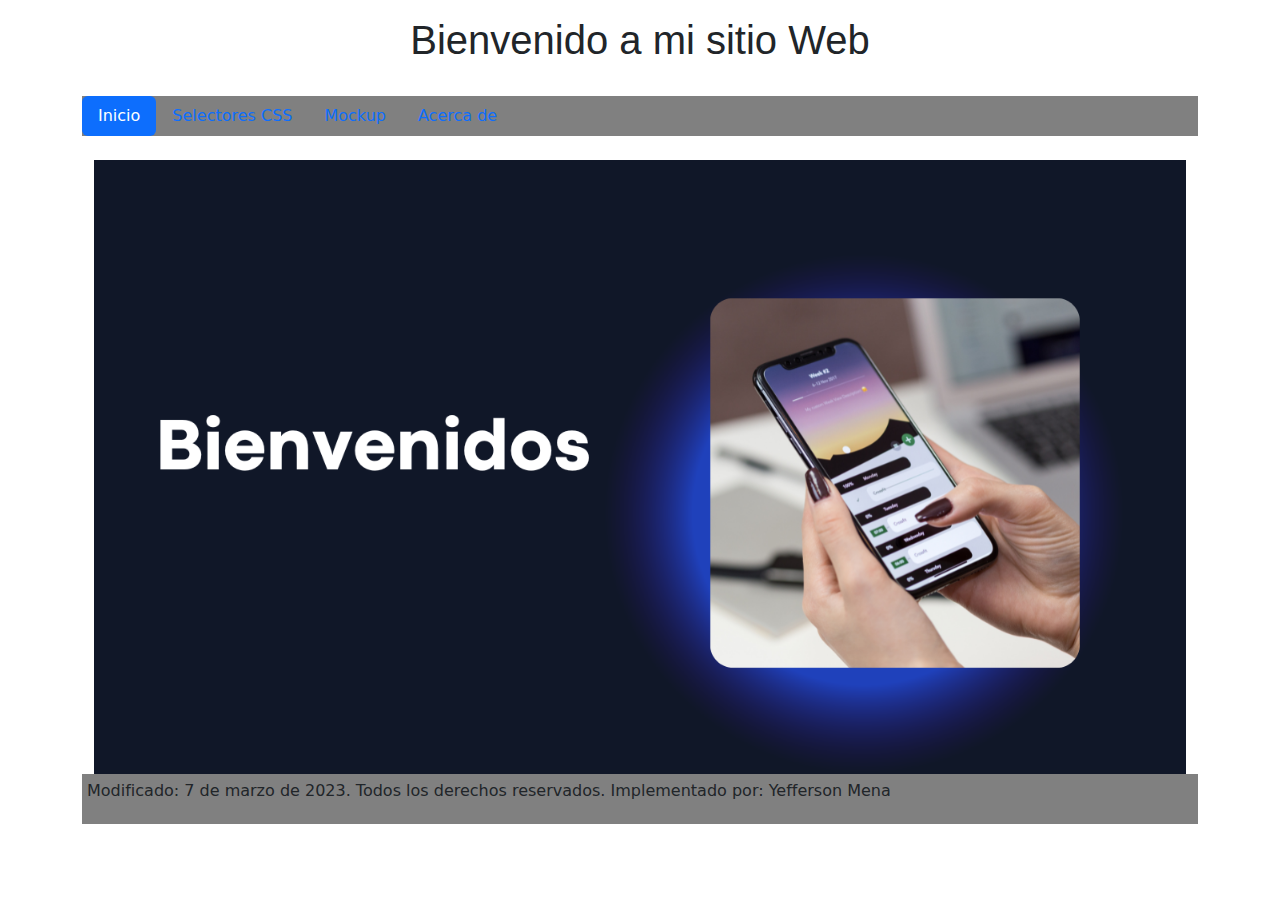
<file: index.html>
<!DOCTYPE html>
<html lang="es">
<head>
    <meta charset="UTF-8">
    <meta http-equiv="X-UA-Compatible" content="IE=edge">
    <meta name="viewport" content="width=device-width, initial-scale=1.0">
    <link href="https://cdn.jsdelivr.net/npm/bootstrap@5.2.3/dist/css/bootstrap.min.css" rel="stylesheet">
    <script src="https://cdn.jsdelivr.net/npm/bootstrap@5.2.3/dist/js/bootstrap.bundle.min.js"></script>
    <title>Diseños de sitios web</title>
</head>
<style>
    h1  {
        text-align: center;
        font-family: 'Segoe UI', Tahoma, Geneva, Verdana, sans-serif;
        }
    article {
        background-color: antiquewhite;
        text-align: left;
    }
    .nav {
        background-color:grey;
        
    }

    img {
        width: 100%;
        height: 100%;
    }

    .footer {
        background-color: gray;
        padding: 5px;
    }
</style>
<body>
    <div class="container mt-3">
        <h1>Bienvenido a mi sitio Web</h1>
        <br>
        <!-- Barra de NavegaciOn -->
        <ul class="nav nav-pills" role="tablist">
            <li class="nav-item">
                <a class="nav-link active" data-bs-toggle="pill" href="#Inicio">Inicio</a>
            </li>
            <li class="nav-item">
                <a class="nav-link" data-bs-toggle="pill" href="#menu1">Selectores CSS</a>
            </li>
            <li class="nav-item">
                <a class="nav-link" data-bs-toggle="pill" href="#menu2">Mockup</a>
            </li>
            <li class="nav-item">
                <a class="nav-link" data-bs-toggle="pill" href="#menu3">Acerca de</a>
            </li>
        </ul>
      
        <!-- Contenido -->
        <div class="tab-content">
            <div id="Inicio" class="container tab-pane active"><br>
                <img src="img/Bienvenidos.png" alt="Bienvenidos">
                
            </div>
            <div id="menu1" class="container tab-pane fade"><br>
                <h2>Selectores CSS</h2>
                <article>Los selectores CSS son herramientas utilizadas para definir el estilo que quieres dar a 
                    tus elementos en CSS. Existen muchos tipos de selectores en este lenguaje, cada uno con su propia 
                    sintaxis y utilidad. El uso de las reglas de programación correctas ayuda al explorador a aplicar 
                    propiedades específicas a los elementos indicados.<br>
                    Los elementos a los que dirige un selector CSS son comúnmente referidos como «sujetos del selector». 
                    Estos sujetos pueden seleccionarse con base en el tipo de elemento al que pertenecen, su clase, 
                    su nombre de identificación por algún atributo o pseudo-estado.<br>
                    Con tanta variedad de tipos no solo puedes diseñar tu sitio de manera más rápida; 
                    también puedes mantener un control más detallado y específico sobre tu código.
                    A continuación te explicamos cómo puedes utilizar diferentes tipos de selectores CSS en tu sitio.<br><br>
                    
                    <h2>Cómo usar selectores en CSS</h2>
                    Existen dos formas posibles de emplear selectores en CSS. Si tienes en un mismo documento 
                    tu código en HTML y tu código en CSS, lo único que tienes que hacer es añadir los selectores 
                    CSS en la cabecera ("head") de tu sitio. En el ejemplo que te presentamos más abajo puedes ver 
                    cómo funciona este método.<br>
                    Si, por el contrario, tu HTML y tu CSS están en documentos separados, quizá tendrás un documento etiquetado 
                    como index.html y otro como style.css. El archivo index.html deberá incluir una línea de código que haga un 
                    llamado al archivo CSS para que los estilos se muestren en tu sitio web correctamente.<br>

                    <h2>Tipos de Selectores</h2>
                    <ol>
                        <h3><li>Selector universal</li></h3>
                        <p>Sintaxis: * { atributo:valor; }<br>
                        Ejemplo:* { color: grey; }/* El estilo se aplicará a todos los elementos de la página*/</p>

                        <h3><li>Selector etiqueta</li></h3>
                        <p>Sintaxis: etiqueta { atributo:valor }<br>

                        Ejemplo: p {color: green;}  /* El estilo se aplicará a todos los elementos p.*/</p>

                        <h3><li>Selector clase</li></h3>
                        <p>Sintaxis: .clase { atributo:valor }<br>

                        Ejemplo: .blend{color: red;} /* El estilo se aplicará a cualquier elemento que tenga la clase .blend */</p>

                        <h3><li>Selector identificador</li></h3>
                        <p>El selector identificador utiliza el atributo id para 
                        seleccionar un elemento. Solo puede haber un elemento con un id dado en un documento.<br>

                        Sintaxis: #id { atributo:valor }<br>

                        Ejemplo: #cent {color: blue;} /* El estilo se aplicará al elemento que tenga el id #cent */</p>

                        <h3><li>Selector descendiente</li></h3>
                        <p>Un elemento es descendiente de otro cuando se encuentra entre las etiquetas de apertura y de cierre 
                        del elemento padre.<br>

                        Sintaxis: selector1 selector2 selectorN {atributo: valor;} /* El estilo se aplica sobre el selector N */<br>

                        Ejemplo: div p { color: black;} /* El estilo se aplica a todos los párrafos que se encuentren dentro de 
                        una etiqueta div */</p>

                        <h3><li>Combinación de selectores</li></h3>
                        <p> combinación de selectores nos permite dar un estilo a todos los selectores indicados.<br>

                        Sintaxis: selector1, selector2, selector3{atributo: valor;} /* El estilo se aplica sobre los selectores 
                        indicados */<br>

                        Ejemplo: div, p { color: orange;} /* El estilo se aplica a todos los divs y párrafos */</p>

                        <h3><li>Selector de hijos</li></h3>
                        <p> usa para seleccionar un elemento que es hijo de otro elemento.<br>

                        Sintaxis: selector1 > selector2 {atributo: valor;}  /* El estilo se aplica sobre el selector 2 */<br>

                        Ejemplo: div > p { color: white;} /* El estilo se aplica a todos los párrafos que sean hijos de un div */</p>

                        <h3><li>Selector adyacente</li></h3>

                        <p>Se usa para seleccionar elementos que son hermanos, es decir, su elemento padre es el mismo y están 
                        seguidos en el código HTML.<br>

                        Sintaxis: selector1 + selector2{ atributo: valor; } /* El estilo se aplica al selector 2 */<br>

                        Ejemplo: div + p { color: black;} /* El estilo se aplica a todos los párrafos que sean hermanos de un div */</p>
                    </ol>
                </article>
                    

            </div>
            <div id="menu2" class="container tab-pane fade"><br>
                <h3>primera representacion del sitio</h3>
                <img src="img/mockups.PNG" alt="Bienvenidos">
            </div>
            <div id="menu3" class="container tab-pane fade"><br>
                <h3>Informacion del Desarrollador</h3>
                <h3>Nombre: Yefferson Mena Mena</h3>
                <h3>Programa: Ingenieria de Sistemas</h3>
                <hr>
                <p> Mis datos de contacto son:<br>
                Telefono: 3118759328<br>
                Email:analistasoporte25@outlook.es<br>
                Skype:analistasoporte25@outlook.es
                </p>
            </div>
        </div>
        <footer class="footer">
            <p>Modificado: 7 de marzo de 2023. Todos los derechos reservados. Implementado por: Yefferson Mena</p>
        </footer>
    </div>
        
    </div>
</body>
</html>
</file>
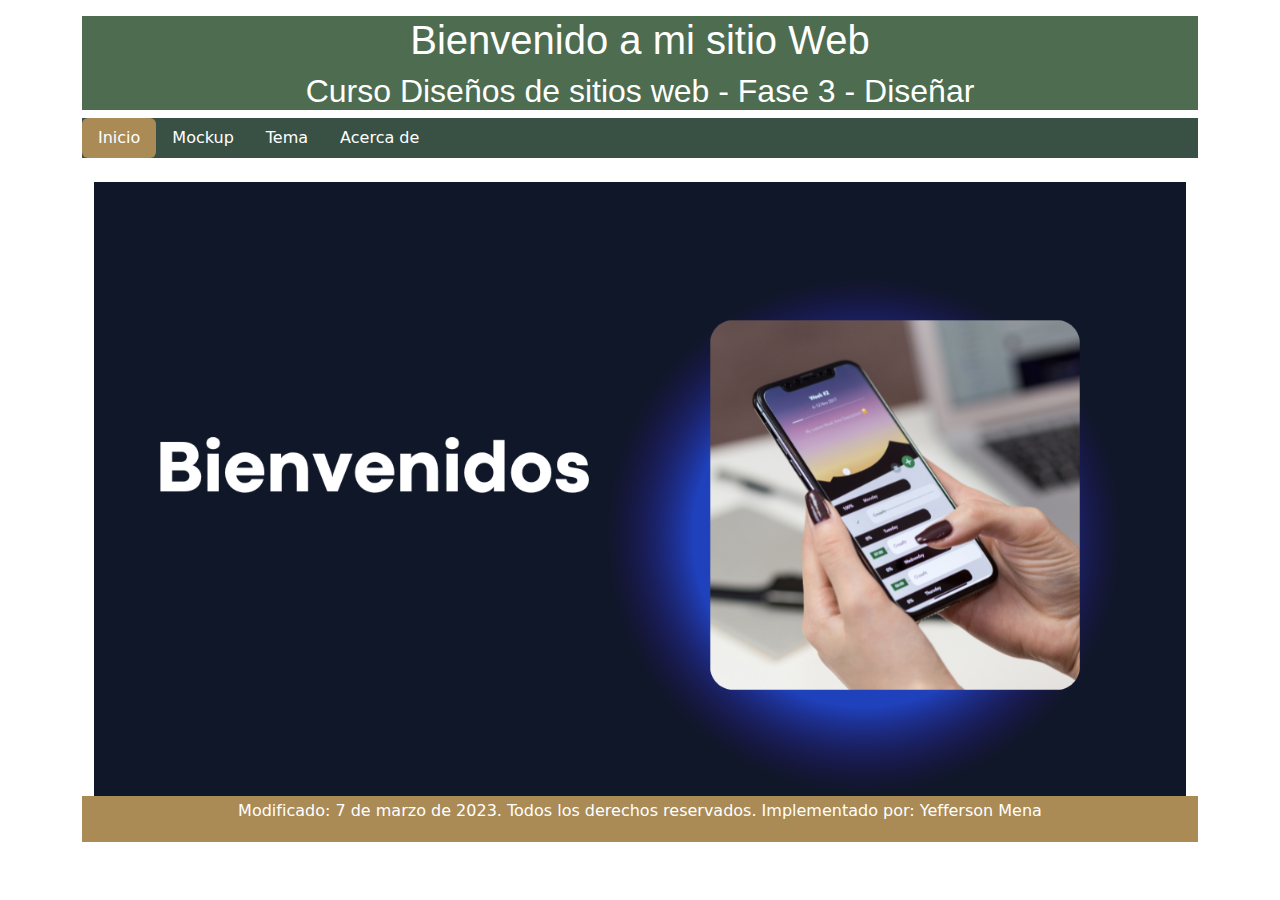
<file: Fase3/index.html>
<!DOCTYPE html>
<html lang="es">
<head>
    <meta charset="UTF-8">
    <meta http-equiv="X-UA-Compatible" content="IE=edge">
    <meta name="viewport" content="width=device-width, initial-scale=1.0">
    <link href="https://cdn.jsdelivr.net/npm/bootstrap@5.2.3/dist/css/bootstrap.min.css" rel="stylesheet">
    <script src="https://cdn.jsdelivr.net/npm/bootstrap@5.2.3/dist/js/bootstrap.bundle.min.js"></script>
    <!--<link rel="stylesheet" href="css/styles.css">-->
    <title>Diseños de sitios web</title>

    <style>
        h1  {
            text-align: center;
            font-family: 'Segoe UI', Tahoma, Geneva, Verdana, sans-serif;
        }

        article {
            background-color: antiquewhite;
            text-align: left;
        }
        img {
            width: 100%;
            height: 100%;
        }
       .nav-pills .nav-link.active, .nav-pills .show>.nav-link {
            color: white;
            background-color: #AA8B56;
            display: block;
        }
        .nav-link {
            display: block;
            color: white;
        }
        .nav-link:focus, .nav-link:hover {
            color: black;
        }
        footer {
            text-align: center;
            padding: 3px;
            background-color: #AA8B56;
            color: white;
        }
        header {
            text-align: center;
            background-color: #4E6C50;
            font-family: 'Segoe UI', Tahoma, Geneva, Verdana, sans-serif;
            color: white;
        }
        ul{
            background-color: #395144;
        }
    </style>
</head>
<body>
    <div class="container mt-3">
        <header>
            <h1>Bienvenido a mi sitio Web</h1>
            <h2>Curso Diseños de sitios web - Fase 3 - Diseñar</h2>
        </header>
        <!-- Barra de NavegaciOn -->
        <ul class="nav nav-pills" role="tablist">
            <li class="nav-item">
                <a class="nav-link active" data-bs-toggle="pill" href="#Inicio">Inicio</a>
            </li>
            <li class="nav-item">
                <a class="nav-link" data-bs-toggle="pill" href="#menu2">Mockup</a>
            </li>
            <li class="nav-item">
                <a class="nav-link" href="tema.html">Tema</a>
            </li>
            <li class="nav-item">
                <a class="nav-link" data-bs-toggle="pill" href="#menu3">Acerca de</a>
            </li>
        </ul>
        <!-- Contenido -->
        <div class="tab-content">
            <div id="Inicio" class="container tab-pane active"><br>
                <img src="img/Bienvenidos.png" alt="Bienvenidos">
                
            </div>
            <div id="menu2" class="container tab-pane fade"><br>
                <h3>primera representacion del sitio</h3>
                <img src="img/mockups.PNG" alt="Bienvenidos">
            </div>
            <div id="menu3" class="container tab-pane fade"><br>
                <h3>Informacion del Desarrollador</h3>
                <h3>Nombre: Yefferson Mena Mena</h3>
                <h3>Programa: Ingenieria de Sistemas</h3>
                <hr>
                <p> Mis datos de contacto son:<br>
                Telefono: 3118759328<br>
                Email:analistasoporte25@outlook.es<br>
                Skype:analistasoporte25@outlook.es
                </p>
            </div>
        </div>
        <footer class="footer">
            <p>Modificado: 7 de marzo de 2023. Todos los derechos reservados. Implementado por: Yefferson Mena</p>
        </footer>
    </div>
        
    </div>
</body>
</html>
</file>
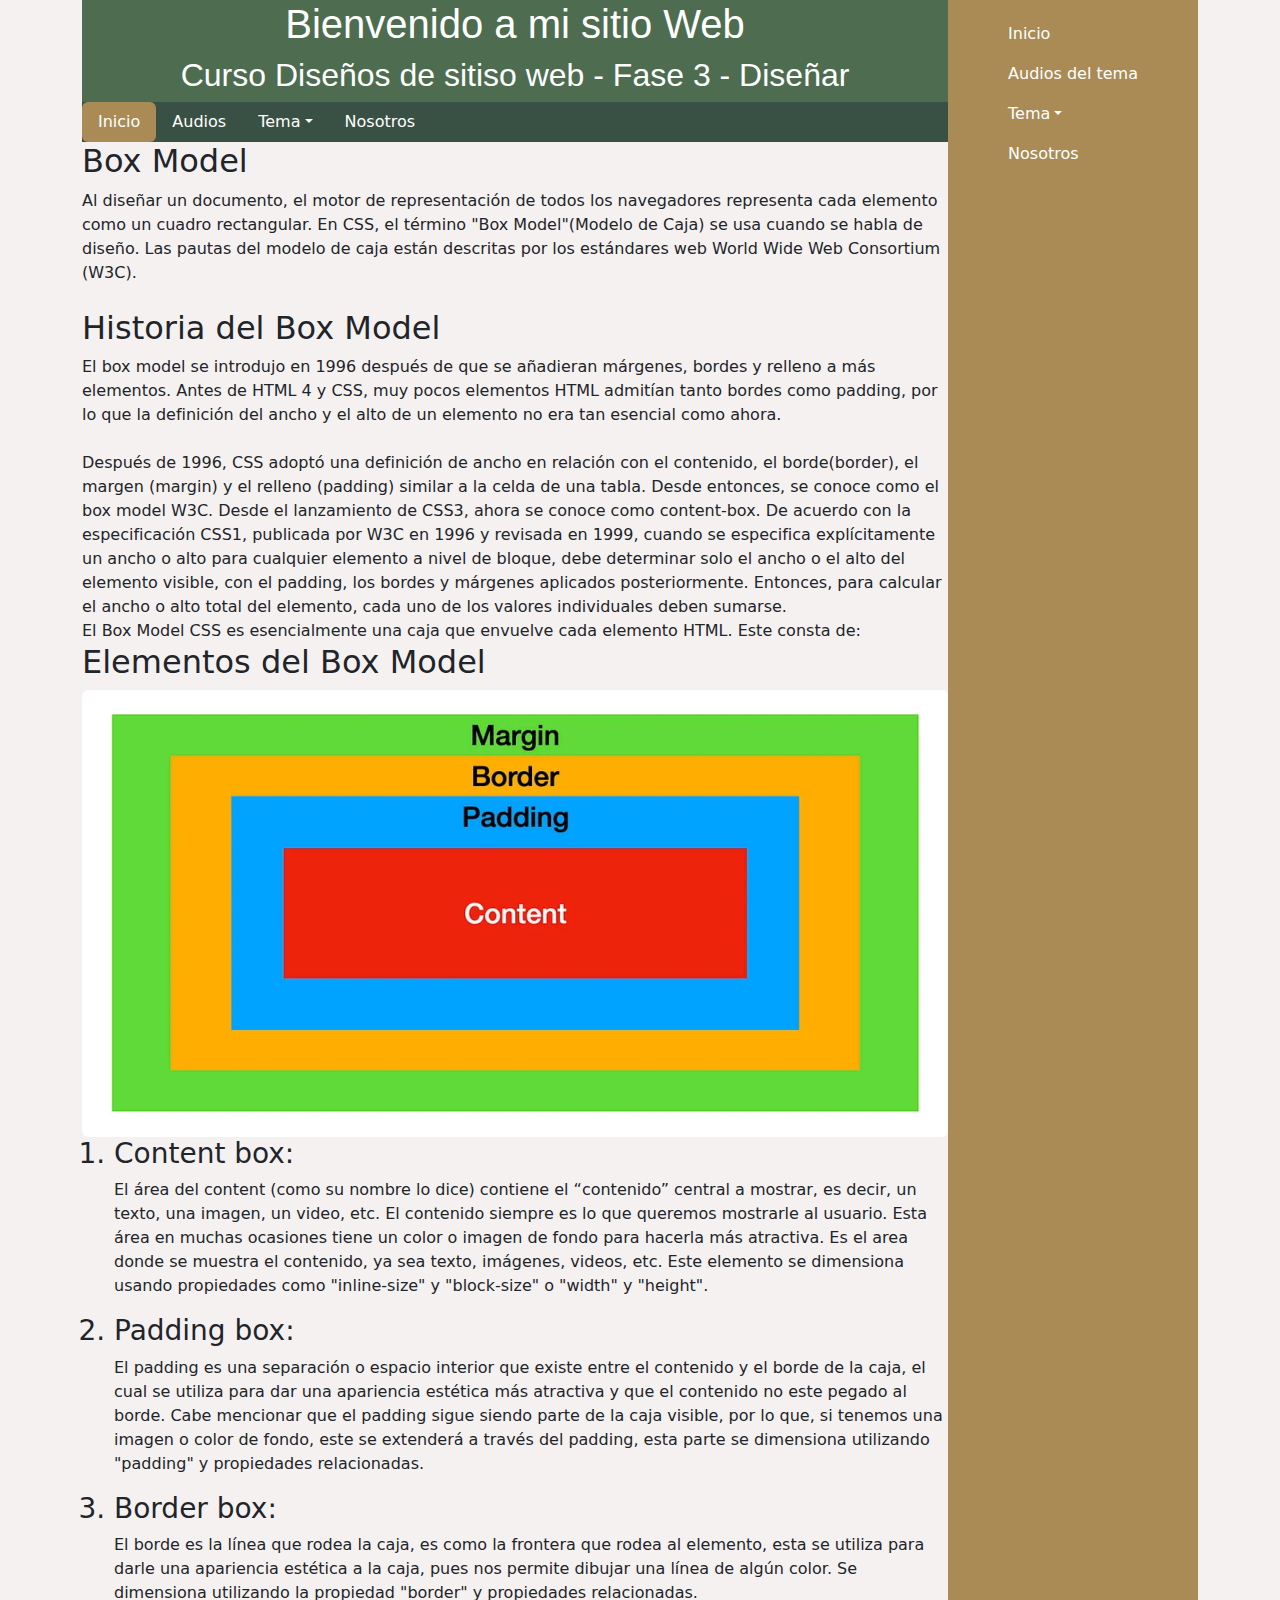
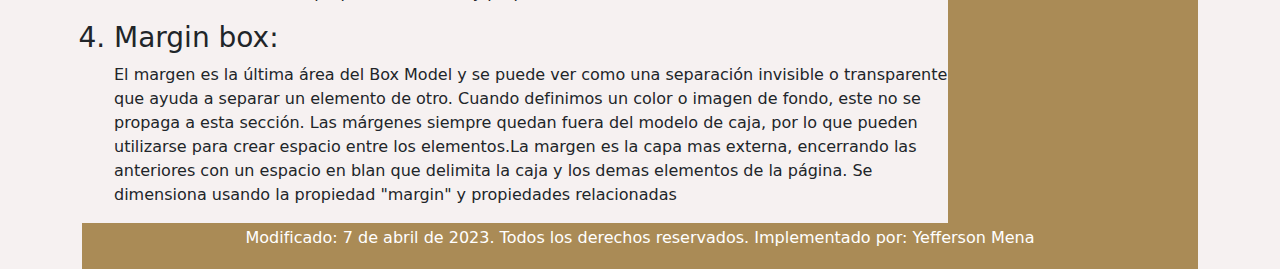
<file: Fase3/boxmodel.html>
<!DOCTYPE html>
<html lang="es">
<head>
    <meta charset="UTF-8">
    <meta http-equiv="X-UA-Compatible" content="IE=edge">
    <meta name="viewport" content="width=device-width, initial-scale=1.0">
    <link href="https://cdn.jsdelivr.net/npm/bootstrap@5.2.3/dist/css/bootstrap.min.css" rel="stylesheet">
    <script src="https://cdn.jsdelivr.net/npm/bootstrap@5.2.3/dist/js/bootstrap.bundle.min.js"></script>
    <link rel="stylesheet" href="css/styles.css">
    <title>Diseños de sitios web</title>

</head>
<body class="container">
    <header>
        <h1>Bienvenido a mi sitio Web</h1>
        <h2>Curso Diseños de sitiso web - Fase 3 - Diseñar</h2>
    </header>
    <nav>
        <ul class="nav nav-pills" role="tablist">
            <li class="nav-item">
                <a class="nav-link active" href="index.html">Inicio</a>
            </li>
            <li class="nav-item">
                <a class="nav-link" href="audio.html">Audios</a>
            </li>
            <li class="nav-item">
                <a class="nav-link dropdown-toggle" data-bs-toggle="dropdown" href="tema.html">Tema</a>
                <ul class="dropdown-menu">
                    <li><a class="dropdown-item" href="tema.html">Selectores CSS</a></li>
                    <li><a class="dropdown-item" href="boxmodel.html">Box model</a></li>
                    <li><a class="dropdown-item" href="#">Media Queries</a></li>
                    <li><a class="dropdown-item" href="#">Flex Box</a></li>
                    <li><a class="dropdown-item" href="#">CSS Grid</a></li>
                </ul>
            </li>
            <li class="nav-item">
                <a class="nav-link" href="equipo.html">Nosotros</a>
            </li>
        </ul>
    </nav>
    <aside>
        <ul class="nav flex-column menu-vertical">
            <li class="nav-item">
              <a class="nav-link" href="index.html">Inicio</a>
            </li>
            <li class="nav-item">
              <a class="nav-link" href="audio.html">Audios del tema</a>
            </li>
            <li class="nav-item">
                <a class="nav-link dropdown-toggle" data-bs-toggle="dropdown" href="#">Tema</a>
                <ul class="dropdown-menu">
                    <li><a class="dropdown-item" href="tema.html">Selectores CSS</a></li>
                    <li><a class="dropdown-item" href="boxmodel.html">Box model</a></li>
                    <li><a class="dropdown-item" href="#">Media Queries</a></li>
                    <li><a class="dropdown-item" href="#">Flex Box</a></li>
                    <li><a class="dropdown-item" href="#">CSS Grid</a></li>
                </ul>
            </li>
            <li class="nav-item">
                <a class="nav-link" href="equipo.html">Nosotros</a>
              </li>
          </ul>
    </aside>
    <main>
        <section>
            <h2>Box Model</h2>
            <article>Al diseñar un documento, el motor de representación de todos los navegadores representa cada elemento como un cuadro 
                rectangular. En CSS, el término "Box Model"(Modelo de Caja) se usa cuando se habla de diseño. Las pautas del modelo de 
                caja están descritas por los estándares web World Wide Web Consortium (W3C).<br><br>
                
                <h2>Historia del Box Model</h2>
                El box model se introdujo en 1996 después de que se añadieran márgenes, bordes y relleno a más elementos. Antes de HTML 4 y CSS, muy pocos elementos HTML admitían tanto bordes como padding, por lo que la definición del ancho y el alto de un elemento no era tan esencial como ahora.<br>
                <br>
                Después de 1996, CSS adoptó una definición de ancho en relación con el contenido, el borde(border), el margen (margin) y el relleno (padding) similar a la celda de una tabla. Desde entonces, se conoce como el box model W3C. Desde el lanzamiento de CSS3, ahora se conoce como content-box. De acuerdo con la especificación CSS1, publicada por W3C en 1996 y revisada en 1999, cuando se especifica explícitamente un ancho o alto para cualquier elemento a nivel de bloque, debe determinar solo el ancho o el alto del elemento visible, con el padding, los bordes y márgenes aplicados posteriormente. Entonces, para calcular el ancho o alto total del elemento, cada uno de los valores individuales deben sumarse.
                <br>
                El Box Model CSS es esencialmente una caja que envuelve cada elemento HTML. Este consta de:
                <br>

                <h2>Elementos del Box Model</h2>
                <div class="img2">
                    <img src="img/boxmodel.png" class="rounded" alt="Foto" >
                </div>
                <ol>
                    <h3><li>Content box:</li></h3>
                    <p>El área del content (como su nombre lo dice) contiene el “contenido” central a mostrar, es decir, un texto, una imagen, un video, etc. El contenido siempre es lo que queremos mostrarle al usuario. 
                        Esta área en muchas ocasiones tiene un color o imagen de fondo para hacerla más atractiva. Es el area donde se muestra el contenido, ya sea texto, imágenes, videos, etc. Este elemento se dimensiona usando
                        propiedades como "inline-size" y "block-size" o "width" y "height".</p>
                    <h3><li>Padding box:</li></h3>
                    <p>El padding es una separación o espacio interior que existe entre el contenido y el borde de la caja, el cual se utiliza para dar una apariencia estética más atractiva y que el contenido no este pegado al borde.
                        Cabe mencionar que el padding sigue siendo parte de la caja visible, por lo que, 
                        si tenemos una imagen o color de fondo, este se extenderá a través del padding, esta parte se dimensiona utilizando "padding" y propiedades relacionadas.</p>
                    <h3><li>Border box:</li></h3>
                    <p>El borde es la línea que rodea la caja, es como la frontera que rodea al elemento, esta se utiliza para darle una apariencia estética a la caja, pues nos permite dibujar una línea de algún color. Se dimensiona utilizando la propiedad "border" y propiedades relacionadas.</p>
                    <h3><li>Margin box:</li></h3>
                    <p>El margen es la última área del Box Model y se puede ver como una separación invisible o transparente que ayuda a separar un elemento de otro. Cuando definimos un color o imagen de fondo, 
                        este no se propaga a esta sección. Las márgenes siempre quedan fuera del modelo de caja, por lo que pueden utilizarse para crear espacio entre los elementos.La margen es la capa mas externa, encerrando las anteriores con un espacio en blan que delimita la caja y los demas elementos de la página. 
                        Se dimensiona usando la propiedad "margin" y propiedades relacionadas</p>
                                        
                </ol>
            </article> 
        </section>
    </main>
    <footer>
        <p>Modificado: 7 de abril de 2023. Todos los derechos reservados. Implementado por: Yefferson Mena</p>
    </footer>
</body>
</html>
</file>
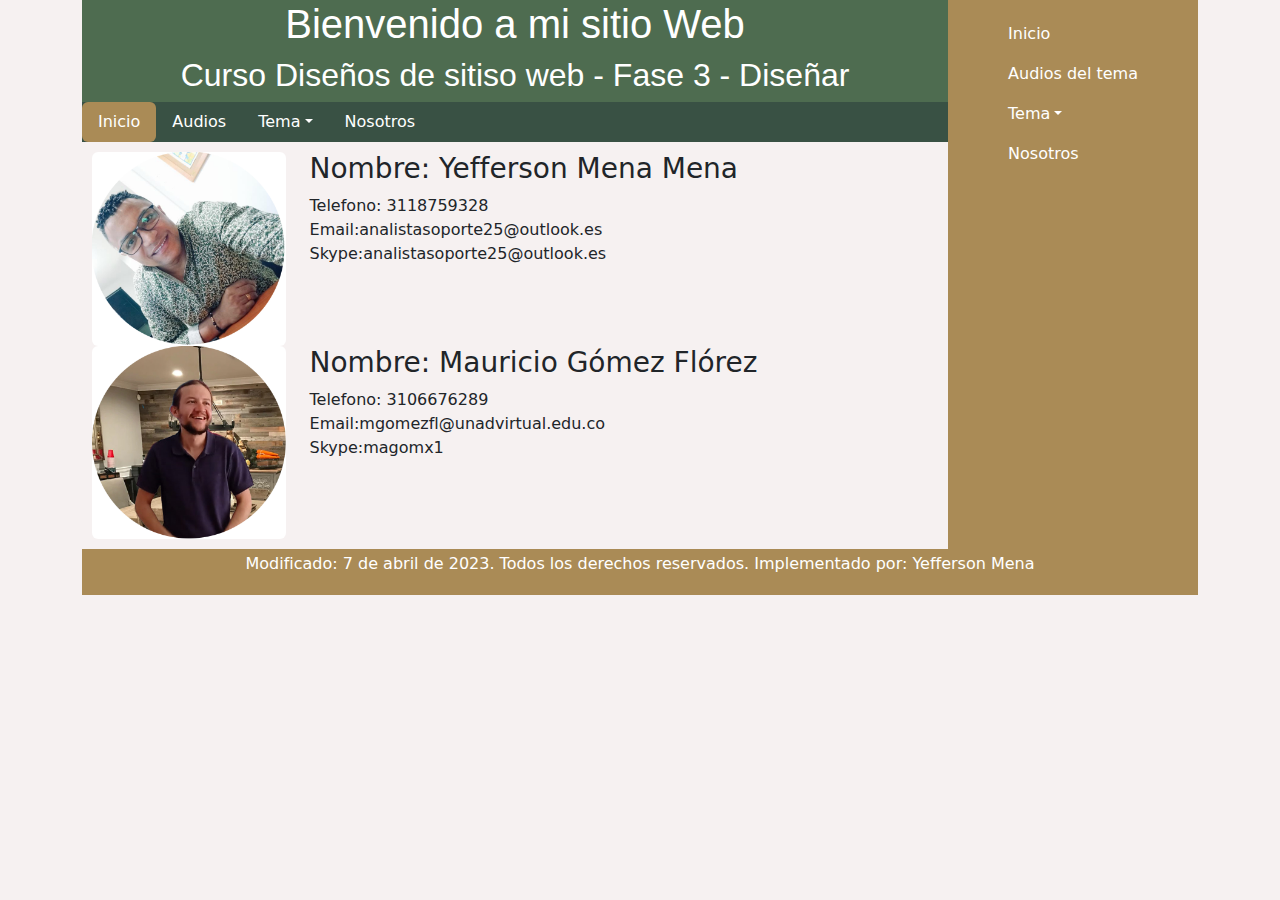
<file: Fase3/equipo.html>
<!DOCTYPE html>
<html lang="es">
<head>
    <meta charset="UTF-8">
    <meta http-equiv="X-UA-Compatible" content="IE=edge">
    <meta name="viewport" content="width=device-width, initial-scale=1.0">
    <link href="https://cdn.jsdelivr.net/npm/bootstrap@5.2.3/dist/css/bootstrap.min.css" rel="stylesheet">
    <script src="https://cdn.jsdelivr.net/npm/bootstrap@5.2.3/dist/js/bootstrap.bundle.min.js"></script>
    <link rel="stylesheet" href="css/styles.css">
    <title>Diseños de sitios web</title>

</head>
<body class="container">
    <header>
        <h1>Bienvenido a mi sitio Web</h1>
        <h2>Curso Diseños de sitiso web - Fase 3 - Diseñar</h2>
    </header>
    <nav>
        <ul class="nav nav-pills" role="tablist">
            <li class="nav-item">
                <a class="nav-link active" href="index.html">Inicio</a>
            </li>
            <li class="nav-item">
                <a class="nav-link" href="audio.html">Audios</a>
            </li>
            <li class="nav-item">
                <a class="nav-link dropdown-toggle" data-bs-toggle="dropdown" href="tema.html">Tema</a>
                <ul class="dropdown-menu">
                    <li><a class="dropdown-item" href="tema.html">Selectores CSS</a></li>
                    <li><a class="dropdown-item" href="#">Box model</a></li>
                    <li><a class="dropdown-item" href="#">Media Queries</a></li>
                    <li><a class="dropdown-item" href="#">Flex Box</a></li>
                    <li><a class="dropdown-item" href="#">CSS Grid</a></li>
                </ul>
            </li>
            <li class="nav-item">
                <a class="nav-link" href="equipo.html">Nosotros</a>
            </li>
        </ul>
    </nav>
    <aside>
        <ul class="nav flex-column menu-vertical">
            <li class="nav-item">
              <a class="nav-link" href="index.html">Inicio</a>
            </li>
            <li class="nav-item">
              <a class="nav-link" href="audio.html">Audios del tema</a>
            </li>
            <li class="nav-item">
                <a class="nav-link dropdown-toggle" data-bs-toggle="dropdown" href="#">Tema</a>
                <ul class="dropdown-menu">
                    <li><a class="dropdown-item" href="tema.html">Selectores CSS</a></li>
                    <li><a class="dropdown-item" href="#">Box model</a></li>
                    <li><a class="dropdown-item" href="#">Media Queries</a></li>
                    <li><a class="dropdown-item" href="#">Flex Box</a></li>
                    <li><a class="dropdown-item" href="#">CSS Grid</a></li>
                </ul>
            </li>
            <li class="nav-item">
                <a class="nav-link" href="equipo.html">Nosotros</a>
              </li>
          </ul>
    </aside>
    <main>
        <section class="yefferson">
            <div class="row">
                <div class="col-sm-3">
                    <img src="img/yeffersonMena.jpg" class="rounded" alt="Foto">
                </div>
                <div class="col-sm-9">
                    <h3>Nombre: Yefferson Mena Mena</h3>
                    <p>Telefono: 3118759328<br>
                    Email:analistasoporte25@outlook.es<br>
                    Skype:analistasoporte25@outlook.es</p>
                </div>
            </div>
            <div class="row">
                <div class="col-sm-3">
                    <img src="img/maurogomez.jpg" class="rounded" alt="Foto">
                </div>
                <div class="col-sm-9">
                    <h3>Nombre: Mauricio Gómez Flórez</h3>
                    <p>Telefono: 3106676289<br>
                    Email:mgomezfl@unadvirtual.edu.co<br>
                    Skype:magomx1</p>
                </div>
            </div>
        </section>
    </main>
    <footer>
        <p>Modificado: 7 de abril de 2023. Todos los derechos reservados. Implementado por: Yefferson Mena</p>
    </footer>
</body>
</html>
</file>
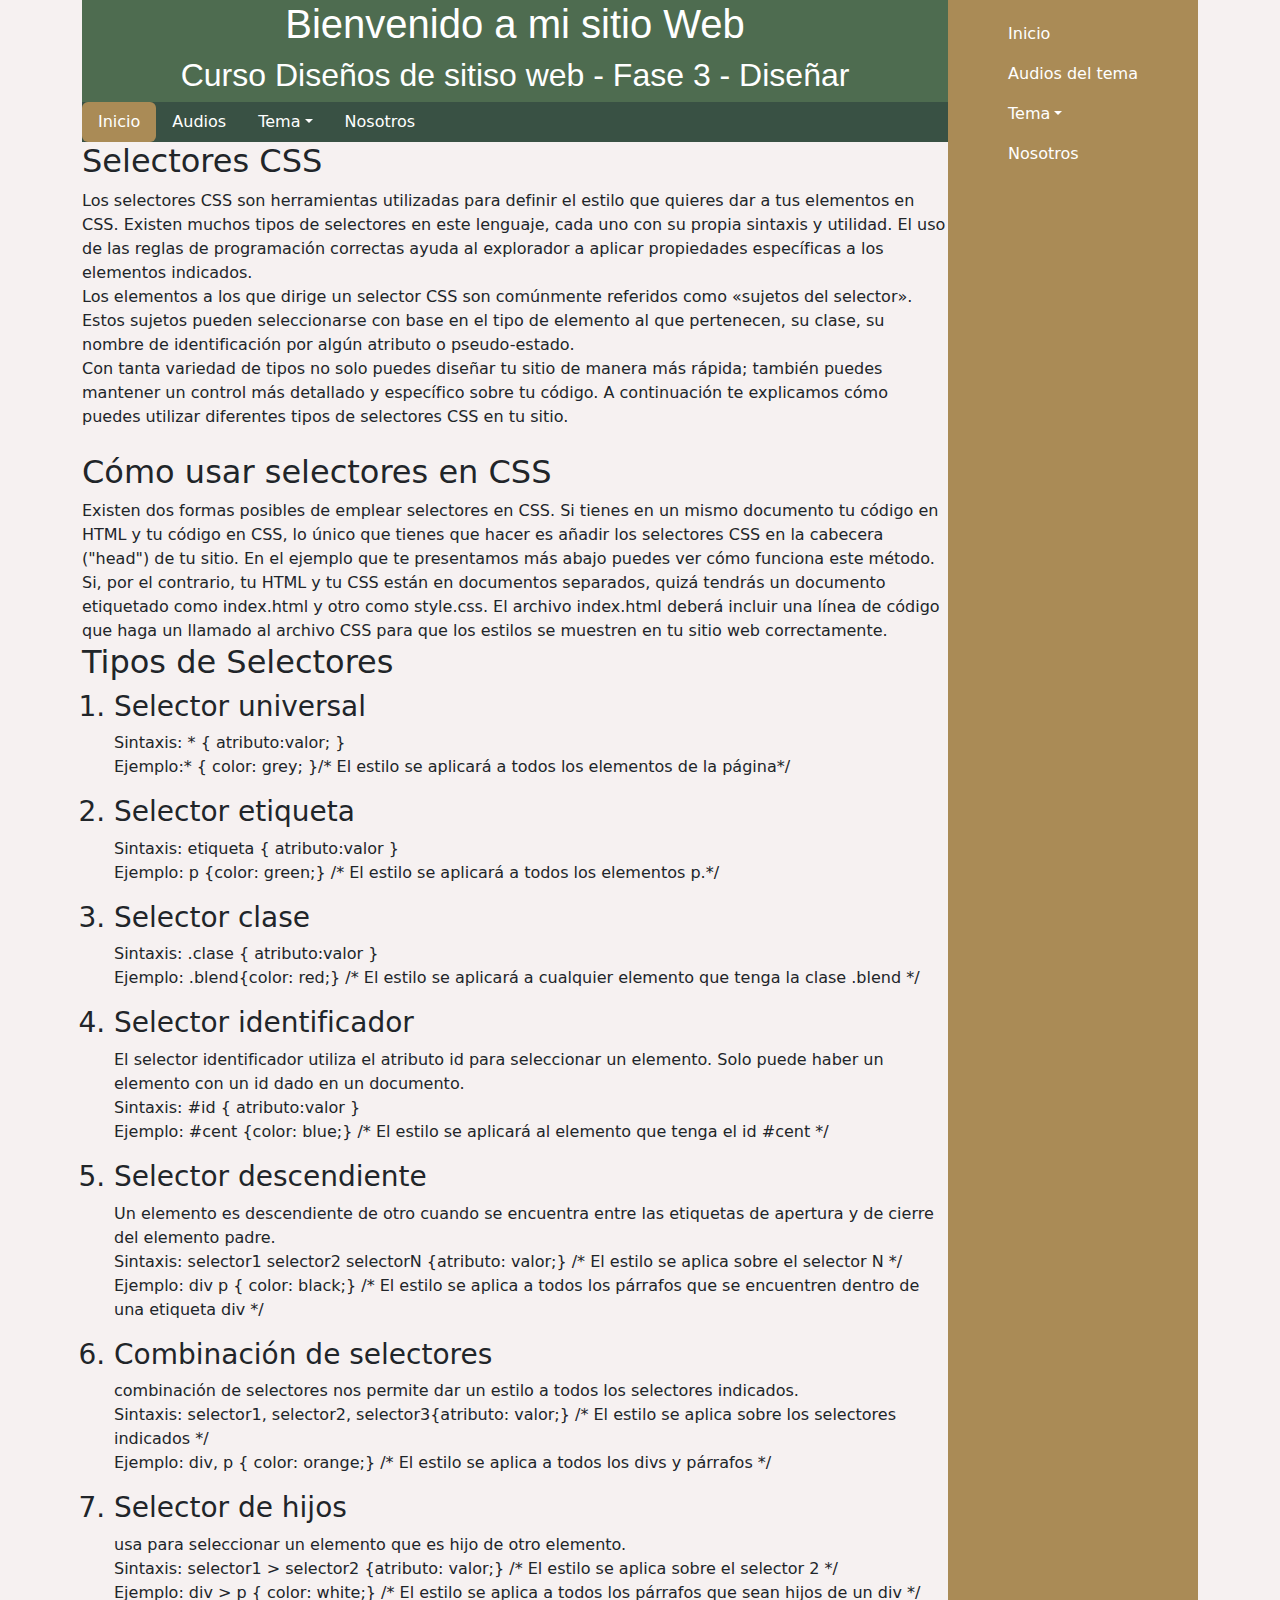
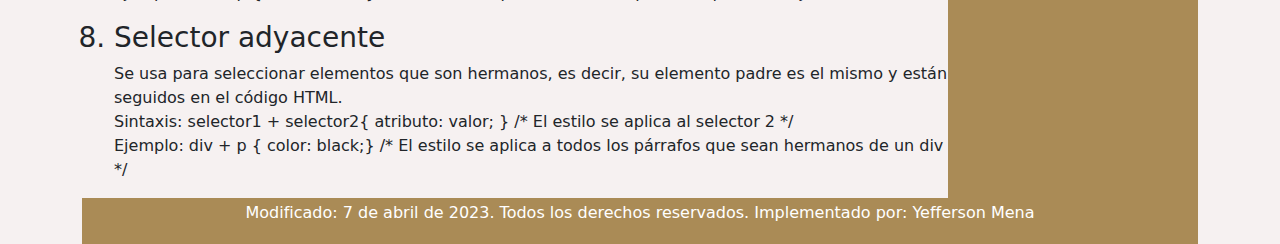
<file: Fase3/tema.html>
<!DOCTYPE html>
<html lang="es">
<head>
    <meta charset="UTF-8">
    <meta http-equiv="X-UA-Compatible" content="IE=edge">
    <meta name="viewport" content="width=device-width, initial-scale=1.0">
    <link href="https://cdn.jsdelivr.net/npm/bootstrap@5.2.3/dist/css/bootstrap.min.css" rel="stylesheet">
    <script src="https://cdn.jsdelivr.net/npm/bootstrap@5.2.3/dist/js/bootstrap.bundle.min.js"></script>
    <link rel="stylesheet" href="css/styles.css">
    <title>Diseños de sitios web</title>

</head>
<body class="container">
    <header>
        <h1>Bienvenido a mi sitio Web</h1>
        <h2>Curso Diseños de sitiso web - Fase 3 - Diseñar</h2>
    </header>
    <nav>
        <ul class="nav nav-pills" role="tablist">
            <li class="nav-item">
                <a class="nav-link active" href="index.html">Inicio</a>
            </li>
            <li class="nav-item">
                <a class="nav-link" href="audio.html">Audios</a>
            </li>
            <li class="nav-item">
                <a class="nav-link dropdown-toggle" data-bs-toggle="dropdown" href="tema.html">Tema</a>
                <ul class="dropdown-menu">
                    <li><a class="dropdown-item" href="tema.html">Selectores CSS</a></li>
                    <li><a class="dropdown-item" href="boxmodel.html">Box model</a></li>
                    <li><a class="dropdown-item" href="#">Media Queries</a></li>
                    <li><a class="dropdown-item" href="#">Flex Box</a></li>
                    <li><a class="dropdown-item" href="#">CSS Grid</a></li>
                </ul>
            </li>
            <li class="nav-item">
                <a class="nav-link" href="equipo.html">Nosotros</a>
            </li>
        </ul>
    </nav>
    <aside>
        <ul class="nav flex-column menu-vertical">
            <li class="nav-item">
              <a class="nav-link" href="index.html">Inicio</a>
            </li>
            <li class="nav-item">
              <a class="nav-link" href="audio.html">Audios del tema</a>
            </li>
            <li class="nav-item">
                <a class="nav-link dropdown-toggle" data-bs-toggle="dropdown" href="#">Tema</a>
                <ul class="dropdown-menu">
                    <li><a class="dropdown-item" href="tema.html">Selectores CSS</a></li>
                    <li><a class="dropdown-item" href="boxmodel.html">Box model</a></li>
                    <li><a class="dropdown-item" href="#">Media Queries</a></li>
                    <li><a class="dropdown-item" href="#">Flex Box</a></li>
                    <li><a class="dropdown-item" href="#">CSS Grid</a></li>
                </ul>
            </li>
            <li class="nav-item">
                <a class="nav-link" href="equipo.html">Nosotros</a>
              </li>
          </ul>
    </aside>
    <main>
        <section>
            <h2>Selectores CSS</h2>
            <article>Los selectores CSS son herramientas utilizadas para definir el estilo que quieres dar a 
                tus elementos en CSS. Existen muchos tipos de selectores en este lenguaje, cada uno con su propia 
                sintaxis y utilidad. El uso de las reglas de programación correctas ayuda al explorador a aplicar 
                propiedades específicas a los elementos indicados.<br>
                Los elementos a los que dirige un selector CSS son comúnmente referidos como «sujetos del selector». 
                Estos sujetos pueden seleccionarse con base en el tipo de elemento al que pertenecen, su clase, 
                su nombre de identificación por algún atributo o pseudo-estado.<br>
                Con tanta variedad de tipos no solo puedes diseñar tu sitio de manera más rápida; 
                también puedes mantener un control más detallado y específico sobre tu código.
                A continuación te explicamos cómo puedes utilizar diferentes tipos de selectores CSS en tu sitio.<br><br>
                
                <h2>Cómo usar selectores en CSS</h2>
                Existen dos formas posibles de emplear selectores en CSS. Si tienes en un mismo documento 
                tu código en HTML y tu código en CSS, lo único que tienes que hacer es añadir los selectores 
                CSS en la cabecera ("head") de tu sitio. En el ejemplo que te presentamos más abajo puedes ver 
                cómo funciona este método.<br>
                Si, por el contrario, tu HTML y tu CSS están en documentos separados, quizá tendrás un documento etiquetado 
                como index.html y otro como style.css. El archivo index.html deberá incluir una línea de código que haga un 
                llamado al archivo CSS para que los estilos se muestren en tu sitio web correctamente.<br>
    
                <h2>Tipos de Selectores</h2>
                <ol>
                    <h3><li>Selector universal</li></h3>
                    <p>Sintaxis: * { atributo:valor; }<br>
                    Ejemplo:* { color: grey; }/* El estilo se aplicará a todos los elementos de la página*/</p>
    
                    <h3><li>Selector etiqueta</li></h3>
                    <p>Sintaxis: etiqueta { atributo:valor }<br>
    
                    Ejemplo: p {color: green;}  /* El estilo se aplicará a todos los elementos p.*/</p>
    
                    <h3><li>Selector clase</li></h3>
                    <p>Sintaxis: .clase { atributo:valor }<br>
    
                    Ejemplo: .blend{color: red;} /* El estilo se aplicará a cualquier elemento que tenga la clase .blend */</p>
    
                    <h3><li>Selector identificador</li></h3>
                    <p>El selector identificador utiliza el atributo id para 
                    seleccionar un elemento. Solo puede haber un elemento con un id dado en un documento.<br>
    
                    Sintaxis: #id { atributo:valor }<br>
    
                    Ejemplo: #cent {color: blue;} /* El estilo se aplicará al elemento que tenga el id #cent */</p>
    
                    <h3><li>Selector descendiente</li></h3>
                    <p>Un elemento es descendiente de otro cuando se encuentra entre las etiquetas de apertura y de cierre 
                    del elemento padre.<br>
    
                    Sintaxis: selector1 selector2 selectorN {atributo: valor;} /* El estilo se aplica sobre el selector N */<br>
    
                    Ejemplo: div p { color: black;} /* El estilo se aplica a todos los párrafos que se encuentren dentro de 
                    una etiqueta div */</p>
    
                    <h3><li>Combinación de selectores</li></h3>
                    <p> combinación de selectores nos permite dar un estilo a todos los selectores indicados.<br>
    
                    Sintaxis: selector1, selector2, selector3{atributo: valor;} /* El estilo se aplica sobre los selectores 
                    indicados */<br>
    
                    Ejemplo: div, p { color: orange;} /* El estilo se aplica a todos los divs y párrafos */</p>
    
                    <h3><li>Selector de hijos</li></h3>
                    <p> usa para seleccionar un elemento que es hijo de otro elemento.<br>
    
                    Sintaxis: selector1 > selector2 {atributo: valor;}  /* El estilo se aplica sobre el selector 2 */<br>
    
                    Ejemplo: div > p { color: white;} /* El estilo se aplica a todos los párrafos que sean hijos de un div */</p>
    
                    <h3><li>Selector adyacente</li></h3>
    
                    <p>Se usa para seleccionar elementos que son hermanos, es decir, su elemento padre es el mismo y están 
                    seguidos en el código HTML.<br>
    
                    Sintaxis: selector1 + selector2{ atributo: valor; } /* El estilo se aplica al selector 2 */<br>
    
                    Ejemplo: div + p { color: black;} /* El estilo se aplica a todos los párrafos que sean hermanos de un div */</p>
                </ol>
            </article> 
        </section>
    </main>
    <footer>
        <p>Modificado: 7 de abril de 2023. Todos los derechos reservados. Implementado por: Yefferson Mena</p>
    </footer>
</body>
</html>
</file>
<file: Fase3/css/styles.css>
body{
    background-color: #F6F1F1;
}
h1  {
    text-align: center;
    font-family: 'Segoe UI', Tahoma, Geneva, Verdana, sans-serif;
}

article {
    background-color: #F6F1F1;
    text-align: left;
}
img {
    width: 100%;
    height: 100%;
}

img2 {
    padding: 30px;
    width: 20%;
    align-items:center;
}
.footer {
    background-color: gray;
    padding: 5px;
}

.container{
    display: grid;
    grid-template-areas:
        'A A A C'
        'B B B C'
        'D D D C'
        'E E E E';
}

header {
    grid-area: A;
    text-align: center;
    background-color: #4E6C50;
    font-family: 'Segoe UI', Tahoma, Geneva, Verdana, sans-serif;
    color: white;
}
nav{
    grid-area: B;
    background-color: #395144;
}
aside{
    grid-area: C;
    background-color: #AA8B56;
}
main{
    grid-area: D;
    background-color: #F6F1F1;
}
footer{
    grid-area: E;
    background-color: #AA8B56;
    text-align: center;
    padding: 3px;
    color: white;
}

.nav-pills .nav-link.active, .nav-pills .show>.nav-link {
    color: white;
    background-color: #AA8B56;
    display: block;
}
.nav-link {
    display: block;
    color: white;
}
.nav-link:focus, .nav-link:hover {
    color: black;
}

.menu-vertical{
   padding: 10px 40px;
   margin: 4px;
}

.audio{
    padding: 10px;
    align-items: center;
}
.yefferson{
    padding: 10px;
    text-align: justify;
}
</file>
